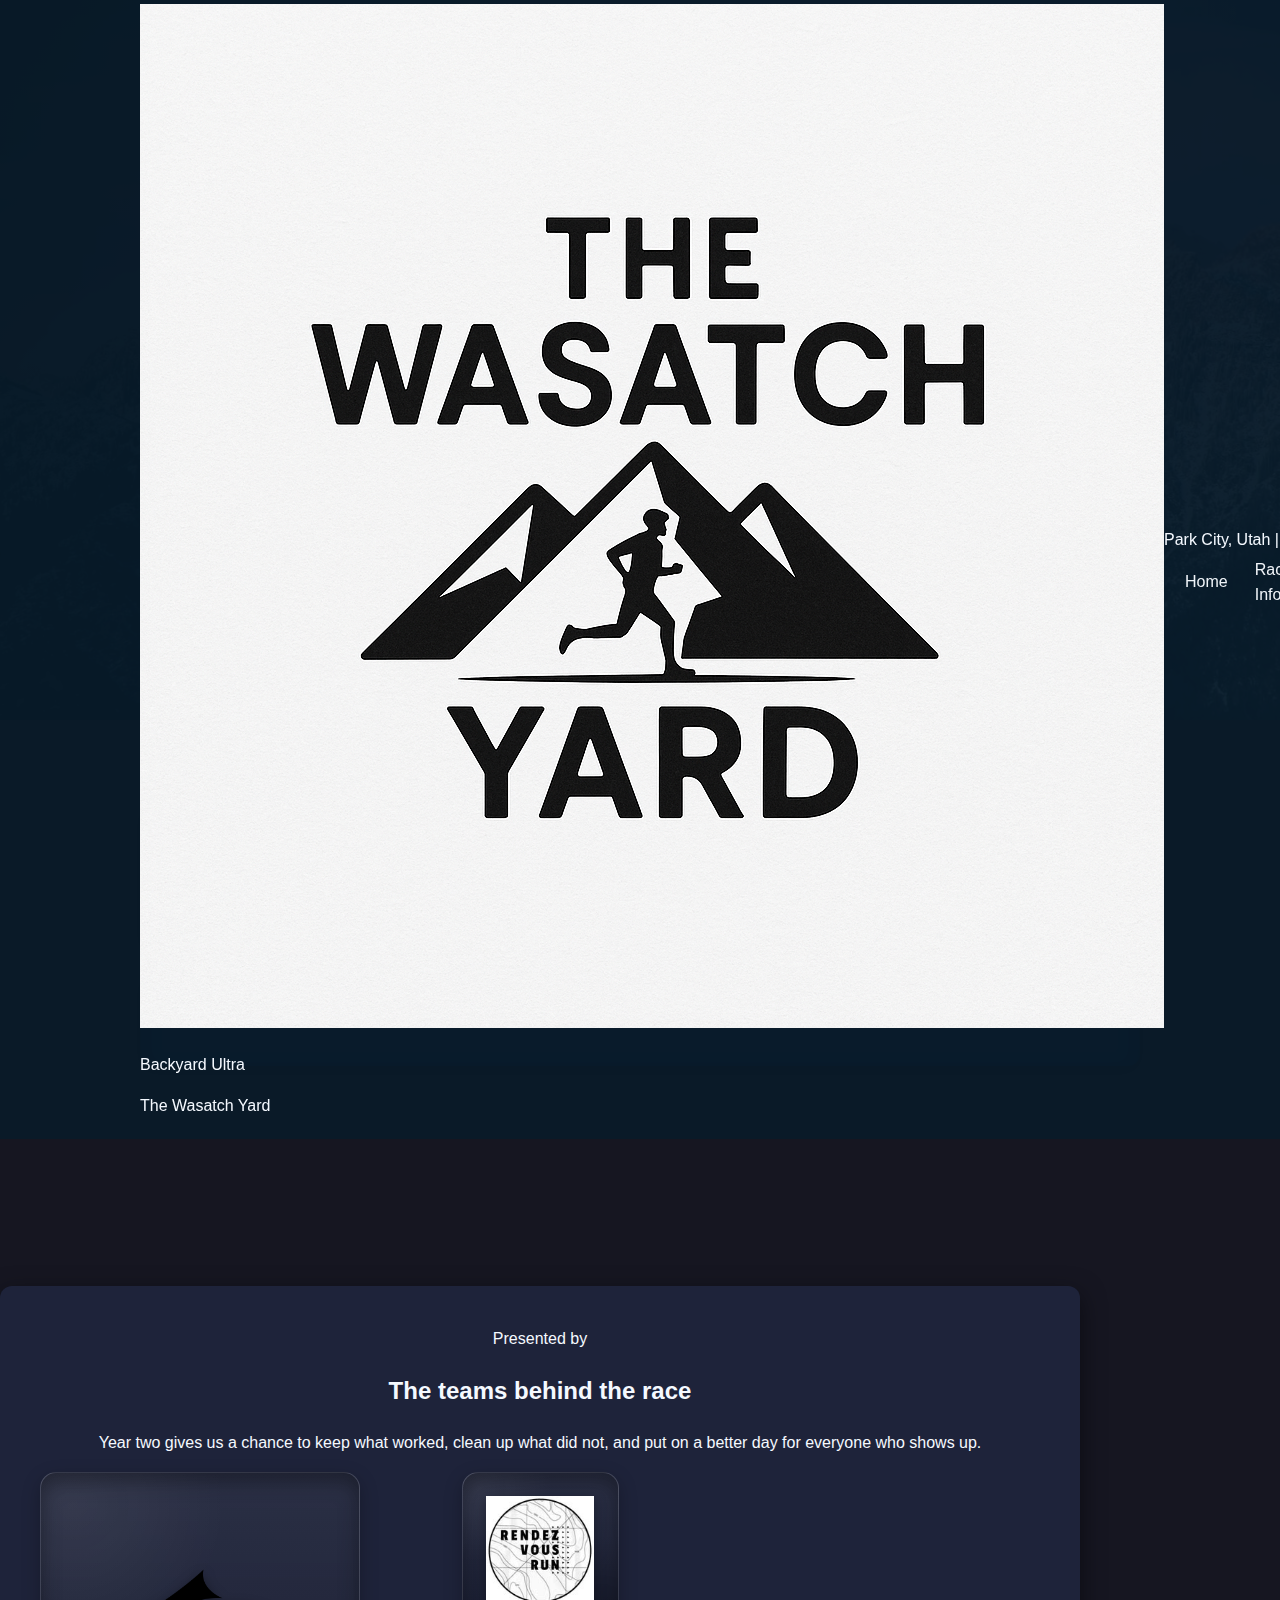
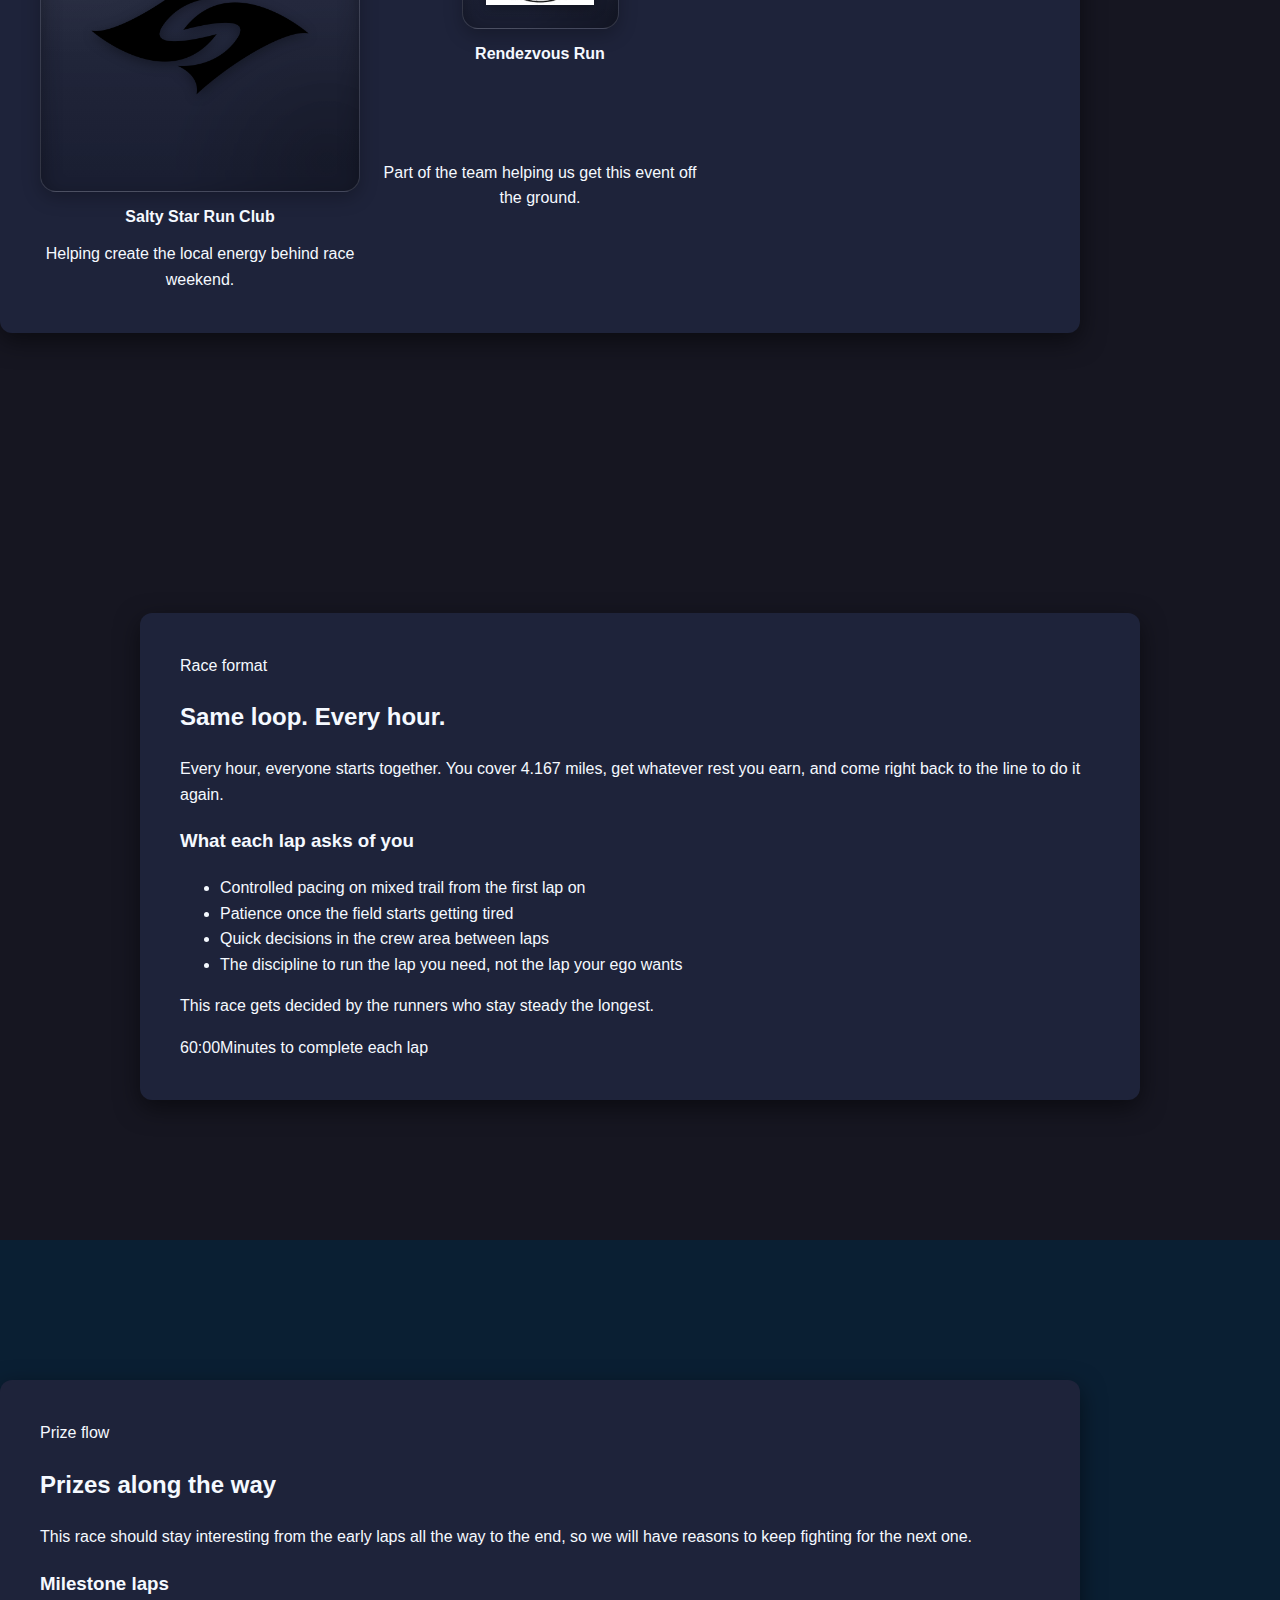
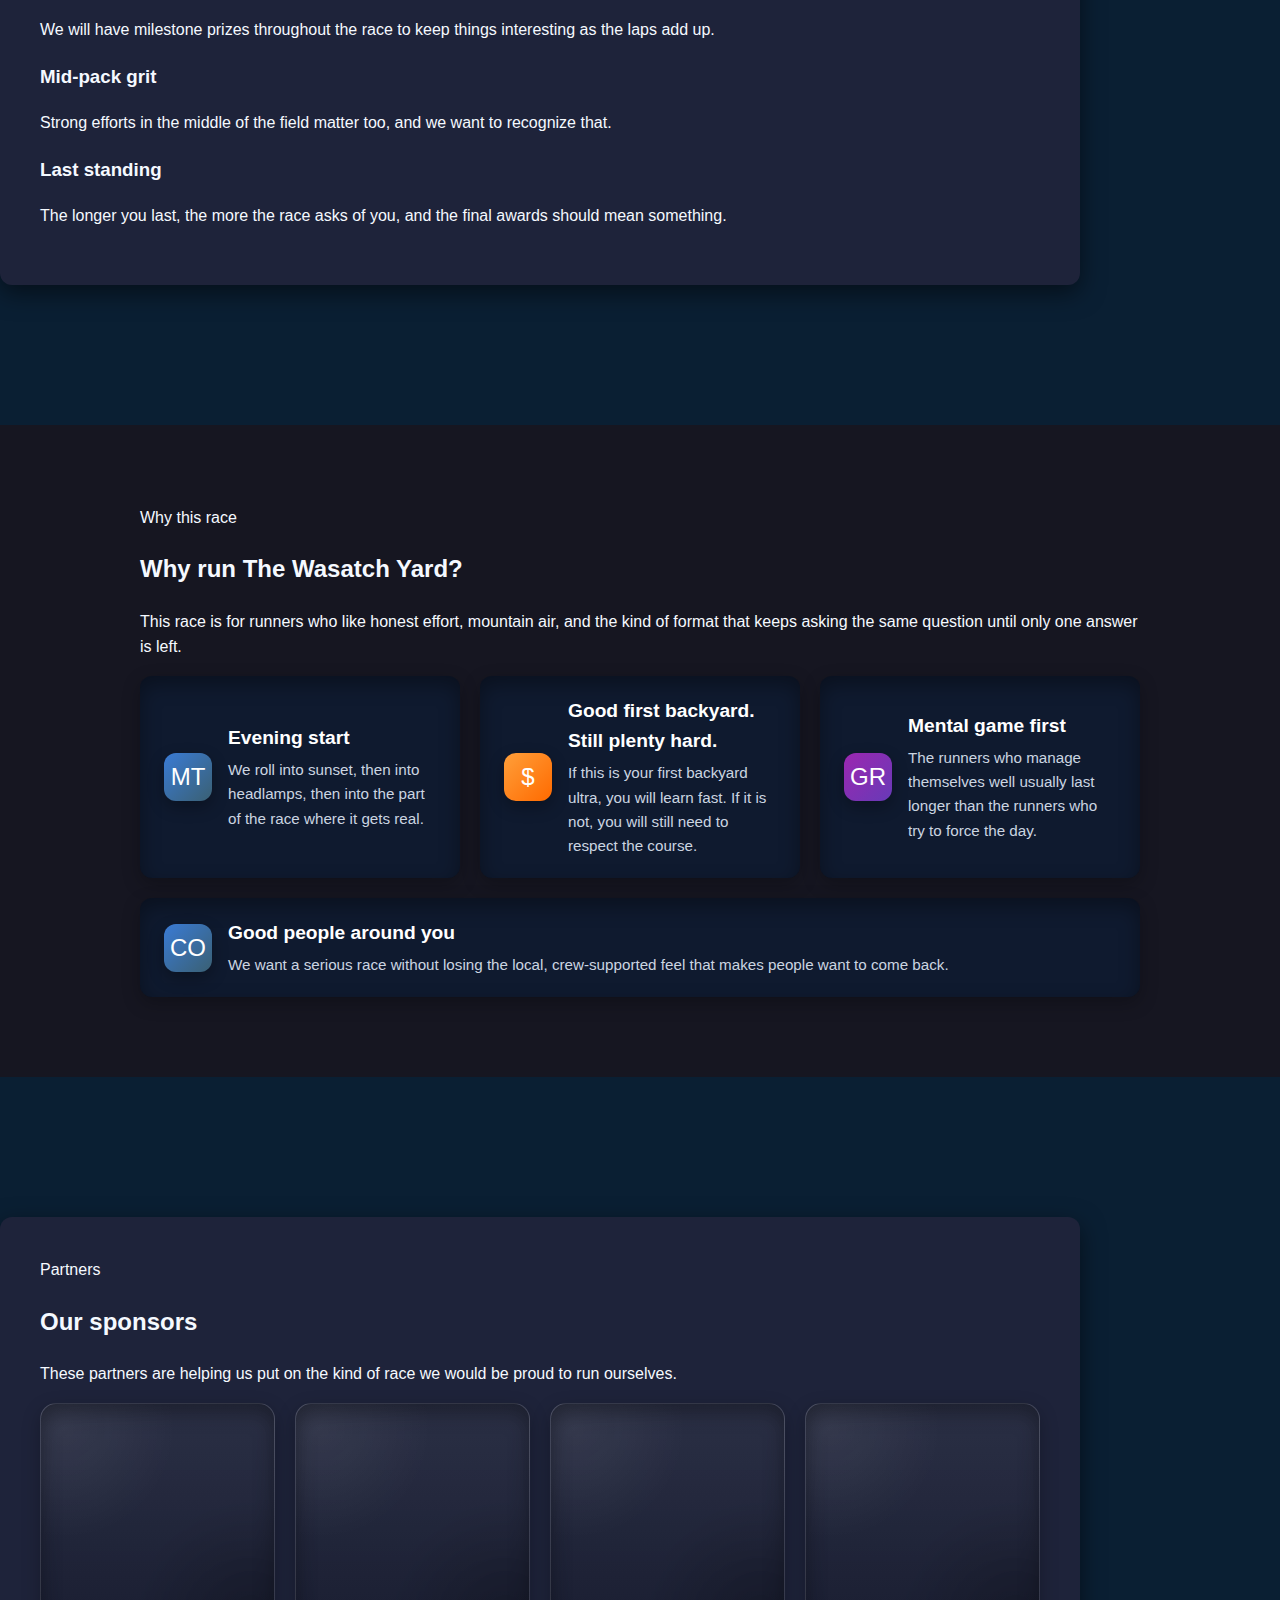
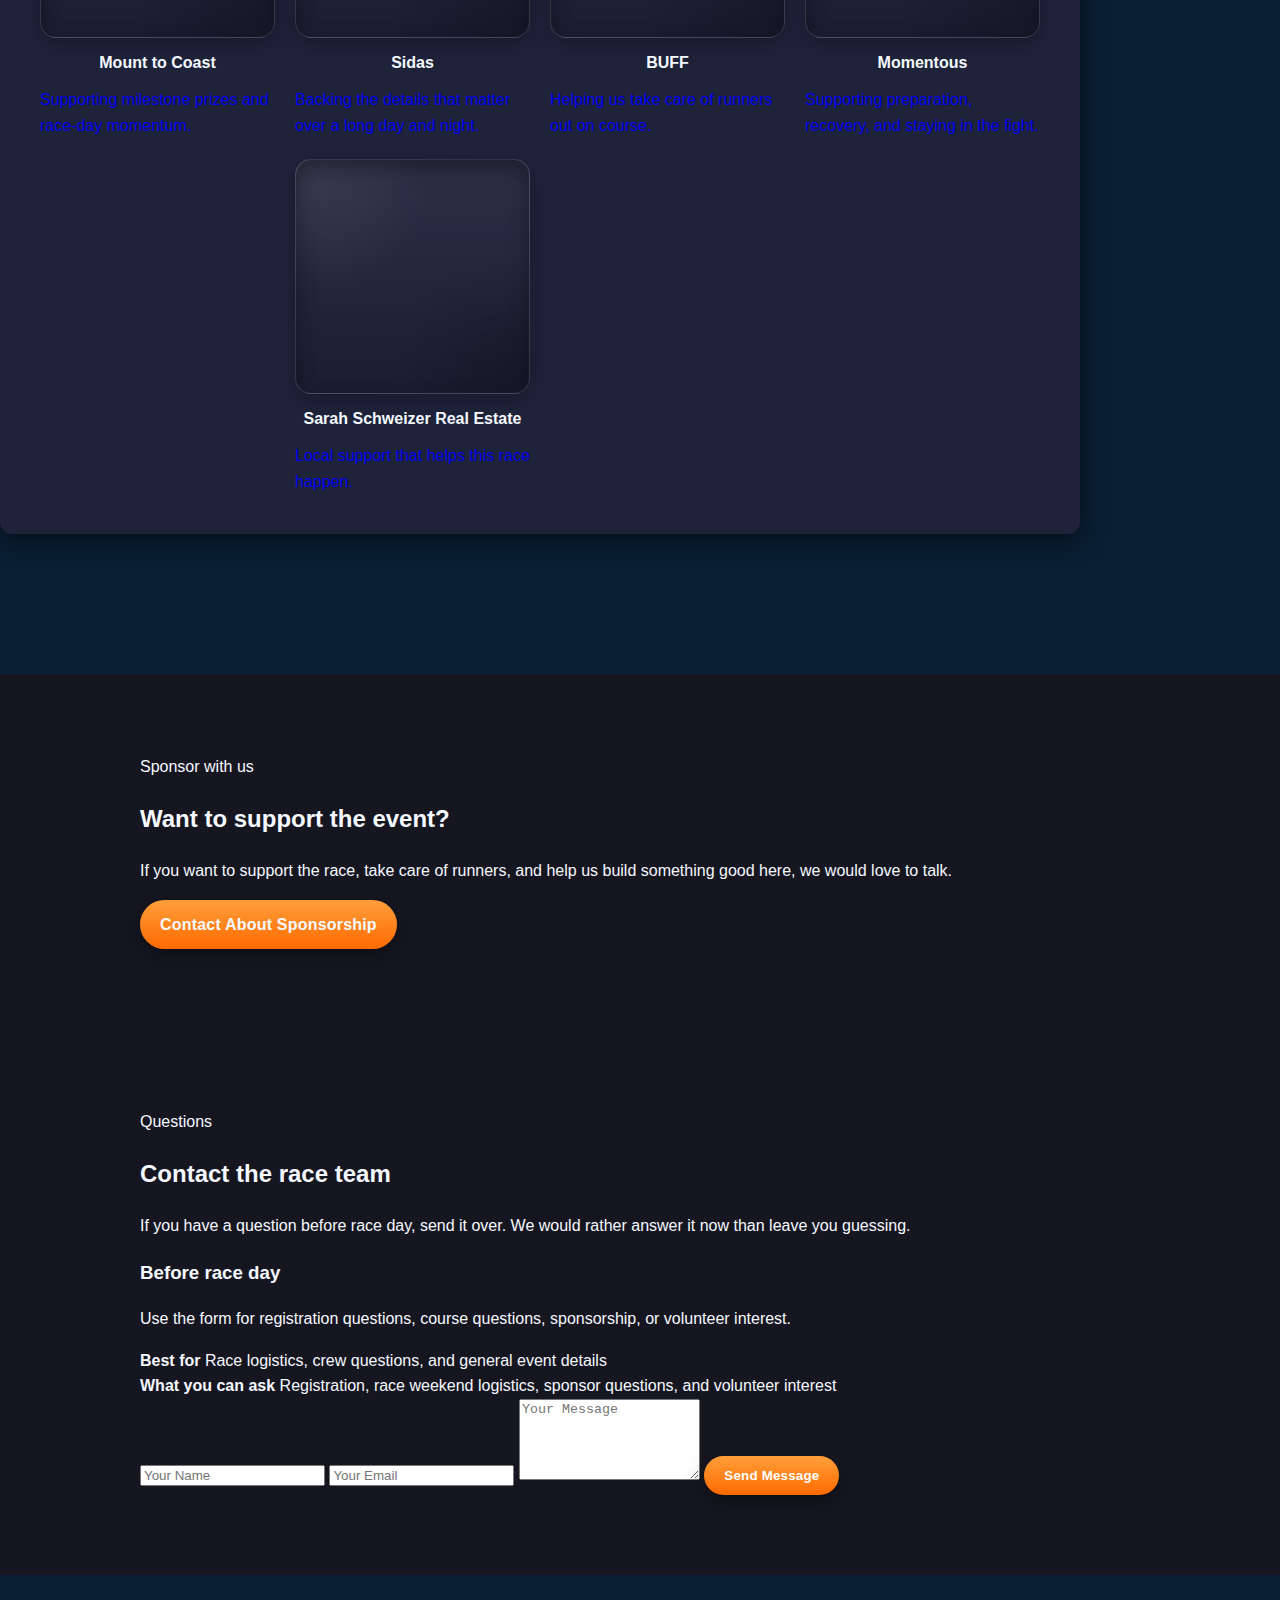
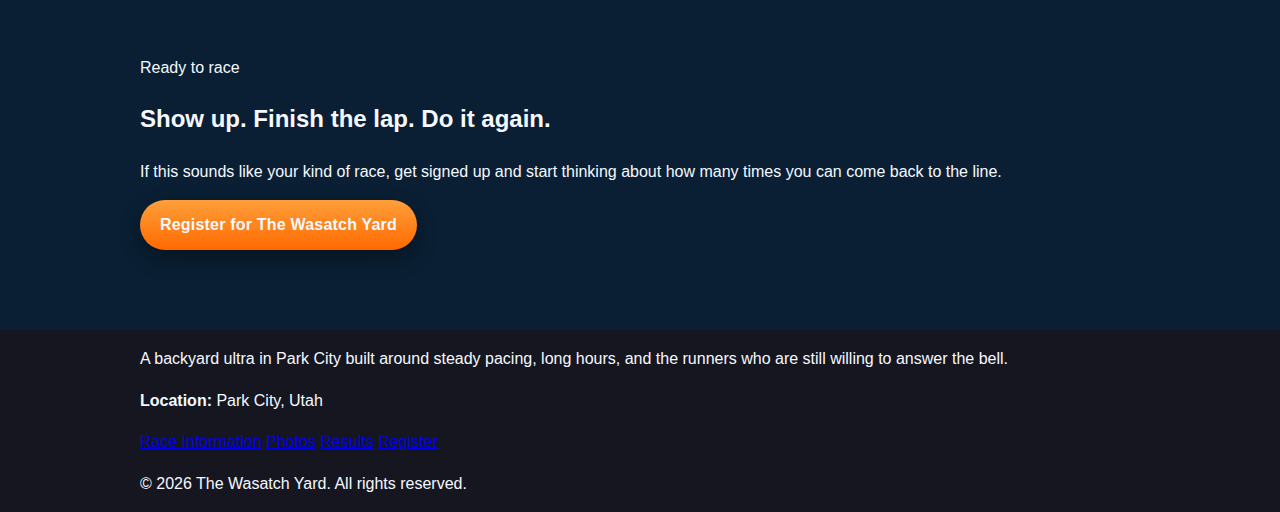
<file: index.html>
<!DOCTYPE html>
<html lang="en">
<head>
  <meta charset="UTF-8">
  <meta name="viewport" content="width=device-width, initial-scale=1.0">
  <title>The Wasatch Yard - Home</title>
  <link rel="icon" href="assets/favicon.png">
  <link rel="stylesheet" href="style.css">
</head>
<body class="home-page">

<header class="navbar">
  <div class="container nav-inner">
    <div class="brand">
      <div class="brand-mark" aria-label="The Wasatch Yard logo">
        <img src="assets/favicon.png" alt="The Wasatch Yard logo">
      </div>
      <div class="brand-copy">
        <p class="eyebrow">Backyard Ultra</p>
        <p class="title">The Wasatch Yard</p>
      </div>
    </div>

    <div class="nav-shell">
      <div class="nav-badge">Park City, Utah | October 23, 2026</div>
      <div class="hamburger" id="hamburger" aria-label="Toggle navigation" aria-expanded="false" role="button" tabindex="0">
        <div class="hamburger-inner">
          <span></span>
          <span></span>
          <span></span>
        </div>
      </div>
      <nav>
        <ul>
          <li><a href="index.html" class="active">Home</a></li>
          <li><a href="race-info.html">Race Info</a></li>
          <li><a href="photos.html">Photos</a></li>
          <li><a href="results.html">Results</a></li>
          <li><a class="btn-nav" href="https://ultrasignup.com/register.aspx?did=131654" target="_blank" rel="noopener">Register</a></li>
        </ul>
      </nav>
    </div>
  </div>
</header>

<section class="hero" id="home">
  <div class="overlay"></div>
  <div class="container hero-grid">
    <div class="hero-card content">
      <div class="hero-kicker">One more lap. Then another.</div>
      <p class="location">Park City, Utah</p>
      <h1>The Wasatch Yard</h1>
      <div class="hero-copy">
        <p class="tagline">The Wasatch Yard is a backyard ultra built for runners who want a fair course, a strong crew area, and a long night of seeing what they still have left when the clock turns over again.</p>
        <p class="event-date">Friday, October 23, 2026 at 6:00 PM Mountain Time</p>
      </div>
      <div class="hero-meta">
        <div class="hero-pill"><strong>Format:</strong> 4.167 miles every hour</div>
        <div class="hero-pill"><strong>Terrain:</strong> Round Valley mixed trail</div>
        <div class="hero-pill"><strong>Finish:</strong> Until one runner remains</div>
      </div>
      <div class="buttons">
        <a class="btn-primary" href="https://ultrasignup.com/register.aspx?did=131654" target="_blank" rel="noopener">Register Now</a>
        <a class="btn-secondary" href="race-info.html">See Race Details</a>
      </div>
    </div>

    <aside class="hero-aside">
      <p class="hero-aside-title">Countdown to the start</p>
      <div class="countdown" id="countdown">
        <div class="count-item"><span id="days">00</span><span class="label">Days</span></div>
        <div class="count-item"><span id="hours">00</span><span class="label">Hours</span></div>
        <div class="count-item"><span id="minutes">00</span><span class="label">Minutes</span></div>
        <div class="count-item"><span id="seconds">00</span><span class="label">Seconds</span></div>
      </div>
      <div class="panel">
        <p class="section-label">At a glance</p>
        <p>Same start line every hour. Same job every lap. Be back on time and keep moving.</p>
      </div>
    </aside>
  </div>
</section>

<section class="section section-compact fade-section">
  <div class="container">
    <div class="stats-grid">
      <div class="stat-card">
        <span class="stat-kicker">Loop length</span>
        <div class="stat-value">4.167</div>
        <p>Miles per lap, starting every hour on the hour.</p>
      </div>
      <div class="stat-card">
        <span class="stat-kicker">Start time</span>
        <div class="stat-value">6 PM</div>
        <p>We start in the evening and race straight into the night.</p>
      </div>
      <div class="stat-card">
        <span class="stat-kicker">Location</span>
        <div class="stat-value">Round Valley</div>
        <p>Park City access with crew support and scenic terrain.</p>
      </div>
      <div class="stat-card">
        <span class="stat-kicker">Goal</span>
        <div class="stat-value">1 Left</div>
        <p>No fixed finish line. The race ends when one runner remains.</p>
      </div>
    </div>
  </div>
</section>

<section id="presented-by" class="section section-tight-top fade-section">
  <div class="container card-section">
    <div class="section-intro">
      <span class="section-label">Presented by</span>
      <h2>The teams behind the race</h2>
      <p>Year two gives us a chance to keep what worked, clean up what did not, and put on a better day for everyone who shows up.</p>
    </div>

    <div class="sponsor-grid">
      <div class="sponsor-card">
        <div class="logo-box">
          <img loading="lazy" src="assets/saltystarlogo.png" alt="Salty Star Run Club logo">
        </div>
        <span class="sponsor-name">Salty Star Run Club</span>
        <span class="sponsor-note">Helping create the local energy behind race weekend.</span>
      </div>
      <div class="sponsor-card">
        <div class="logo-box">
          <img loading="lazy" src="assets/rendezvousrun.png" alt="Rendezvous Run logo">
        </div>
        <span class="sponsor-name">Rendezvous Run</span>
        <span class="sponsor-note">Part of the team helping us get this event off the ground.</span>
      </div>
    </div>
  </div>
</section>

<section id="format" class="section section-tight-top fade-section">
  <div class="container">
    <div class="format card-section">
      <div class="format-text">
        <span class="section-label">Race format</span>
        <h2>Same loop. Every hour.</h2>
        <p>Every hour, everyone starts together. You cover 4.167 miles, get whatever rest you earn, and come right back to the line to do it again.</p>
        <h3>What each lap asks of you</h3>
        <ul class="bullet-list">
          <li>Controlled pacing on mixed trail from the first lap on</li>
          <li>Patience once the field starts getting tired</li>
          <li>Quick decisions in the crew area between laps</li>
          <li>The discipline to run the lap you need, not the lap your ego wants</li>
        </ul>
        <p class="italic">This race gets decided by the runners who stay steady the longest.</p>
      </div>
      <div class="format-image">
        <div class="lap-time">60:00<span class="label">Minutes to complete each lap</span></div>
      </div>
    </div>
  </div>
</section>

<section id="prizes" class="section dark section-band fade-section">
  <div class="container card-section">
    <div class="section-intro">
      <span class="section-label">Prize flow</span>
      <h2>Prizes along the way</h2>
      <p>This race should stay interesting from the early laps all the way to the end, so we will have reasons to keep fighting for the next one.</p>
    </div>

    <div class="cards">
      <div class="card">
        <h3>Milestone laps</h3>
        <p>We will have milestone prizes throughout the race to keep things interesting as the laps add up.</p>
      </div>
      <div class="card">
        <h3>Mid-pack grit</h3>
        <p>Strong efforts in the middle of the field matter too, and we want to recognize that.</p>
      </div>
      <div class="card">
        <h3>Last standing</h3>
        <p>The longer you last, the more the race asks of you, and the final awards should mean something.</p>
      </div>
    </div>
  </div>
</section>

<section id="why" class="section section-tight-bottom fade-section">
  <div class="container">
    <div class="section-intro">
      <span class="section-label">Why this race</span>
      <h2>Why run The Wasatch Yard?</h2>
      <p>This race is for runners who like honest effort, mountain air, and the kind of format that keeps asking the same question until only one answer is left.</p>
    </div>

    <div class="why-grid">
      <div class="why-card">
        <div class="icon-bubble blue"><span>MT</span></div>
        <div class="why-text">
          <h3>Evening start</h3>
          <p>We roll into sunset, then into headlamps, then into the part of the race where it gets real.</p>
        </div>
      </div>
      <div class="why-card">
        <div class="icon-bubble orange"><span>$</span></div>
        <div class="why-text">
          <h3>Good first backyard. Still plenty hard.</h3>
          <p>If this is your first backyard ultra, you will learn fast. If it is not, you will still need to respect the course.</p>
        </div>
      </div>
      <div class="why-card">
        <div class="icon-bubble purple"><span>GR</span></div>
        <div class="why-text">
          <h3>Mental game first</h3>
          <p>The runners who manage themselves well usually last longer than the runners who try to force the day.</p>
        </div>
      </div>
      <div class="why-card">
        <div class="icon-bubble blue"><span>CO</span></div>
        <div class="why-text">
          <h3>Good people around you</h3>
          <p>We want a serious race without losing the local, crew-supported feel that makes people want to come back.</p>
        </div>
      </div>
    </div>
  </div>
</section>

<section id="sponsors" class="section dark section-band fade-section">
  <div class="container card-section">
    <div class="section-intro">
      <span class="section-label">Partners</span>
      <h2>Our sponsors</h2>
      <p>These partners are helping us put on the kind of race we would be proud to run ourselves.</p>
    </div>

    <div class="sponsor-grid">
      <div class="sponsor-card">
        <a href="https://mounttocoast.com/" target="_blank" rel="noopener" aria-label="Mount to Coast website">
          <div class="logo-box">
            <img loading="lazy" src="assets/mounttocoast.png" alt="Mount to Coast logo">
          </div>
          <span class="sponsor-name">Mount to Coast</span>
          <span class="sponsor-note">Supporting milestone prizes and race-day momentum.</span>
        </a>
      </div>
      <div class="sponsor-card">
        <a href="https://www.sidas.com/" target="_blank" rel="noopener" aria-label="Sidas website">
          <div class="logo-box">
            <img loading="lazy" src="assets/sidas.png" alt="Sidas logo">
          </div>
          <span class="sponsor-name">Sidas</span>
          <span class="sponsor-note">Backing the details that matter over a long day and night.</span>
        </a>
      </div>
      <div class="sponsor-card">
        <a href="https://www.buff.com/" target="_blank" rel="noopener" aria-label="BUFF website">
          <div class="logo-box">
            <img loading="lazy" src="assets/buff.png" alt="BUFF logo">
          </div>
          <span class="sponsor-name">BUFF</span>
          <span class="sponsor-note">Helping us take care of runners out on course.</span>
        </a>
      </div>
      <div class="sponsor-card">
        <a href="https://www.livemomentous.com/" target="_blank" rel="noopener" aria-label="Momentous website">
          <div class="logo-box">
            <img loading="lazy" src="assets/momentous.png" alt="Momentous logo">
          </div>
          <span class="sponsor-name">Momentous</span>
          <span class="sponsor-note">Supporting preparation, recovery, and staying in the fight.</span>
        </a>
      </div>
      <div class="sponsor-card">
        <a href="https://sarahschweizer.evrealestate.com/" target="_blank" rel="noopener" aria-label="Sarah Schweizer Real Estate website">
          <div class="logo-box">
            <img loading="lazy" src="assets/sarahschweizer.png" alt="Sarah Schweizer Real Estate logo">
          </div>
          <span class="sponsor-name">Sarah Schweizer Real Estate</span>
          <span class="sponsor-note">Local support that helps this race happen.</span>
        </a>
      </div>
    </div>
  </div>
</section>

<section class="section section-compact fade-section">
  <div class="container sponsor-cta">
    <span class="section-label">Sponsor with us</span>
    <h2>Want to support the event?</h2>
    <p>If you want to support the race, take care of runners, and help us build something good here, we would love to talk.</p>
    <a class="btn-primary" href="mailto:info@thewasatchyard.com">Contact About Sponsorship</a>
  </div>
</section>

<section class="section section-tight-top contact-section fade-section">
  <div class="container">
    <div class="section-intro">
      <span class="section-label">Questions</span>
      <h2>Contact the race team</h2>
      <p>If you have a question before race day, send it over. We would rather answer it now than leave you guessing.</p>
    </div>

    <div class="contact-grid">
      <div class="contact-panel panel">
        <h3>Before race day</h3>
        <p>Use the form for registration questions, course questions, sponsorship, or volunteer interest.</p>
        <div class="contact-list">
          <div>
            <strong>Best for</strong>
            <span>Race logistics, crew questions, and general event details</span>
          </div>
          <div>
            <strong>What you can ask</strong>
            <span>Registration, race weekend logistics, sponsor questions, and volunteer interest</span>
          </div>
        </div>
      </div>

      <form class="contact-form" action="https://formspree.io/f/xldobnzq" method="POST">
        <input type="text" name="Name" placeholder="Your Name" required>
        <input type="email" name="Email" placeholder="Your Email" required>
        <textarea name="Message" rows="5" placeholder="Your Message" required></textarea>
        <button type="submit">Send Message</button>
      </form>
    </div>
  </div>
</section>

<section class="section dark challenge section-band fade-section">
  <div class="container sponsor-cta">
    <span class="section-label">Ready to race</span>
    <h2>Show up. Finish the lap. Do it again.</h2>
    <p>If this sounds like your kind of race, get signed up and start thinking about how many times you can come back to the line.</p>
    <a class="btn-primary" href="https://ultrasignup.com/register.aspx?did=131654" target="_blank" rel="noopener">Register for The Wasatch Yard</a>
  </div>
</section>

<footer class="footer">
  <div class="container">
    <div class="footer-info">
      <p>A backyard ultra in Park City built around steady pacing, long hours, and the runners who are still willing to answer the bell.</p>
      <p><strong>Location:</strong> Park City, Utah</p>
    </div>
    <div class="footer-links">
      <a href="race-info.html">Race Information</a>
      <a href="photos.html">Photos</a>
      <a href="results.html">Results</a>
      <a href="https://ultrasignup.com/register.aspx?did=131654" target="_blank" rel="noopener">Register</a>
    </div>
  </div>
  <div class="container footer-bottom">
    <p>&copy; 2026 The Wasatch Yard. All rights reserved.</p>
  </div>
</footer>

<script>
  (function() {
    const eventUtcMs = Date.parse('2026-10-24T00:00:00Z');
    const ids = ['days', 'hours', 'minutes', 'seconds'];
    const els = ids.map(function(id) { return document.getElementById(id); });
    if (els.some(function(el) { return !el; })) return;

    function pad(value) {
      return String(value).padStart(2, '0');
    }

    function updateCountdown() {
      const now = Date.now();
      let diff = Math.max(0, eventUtcMs - now);
      const days = Math.floor(diff / 86400000);
      diff -= days * 86400000;
      const hours = Math.floor(diff / 3600000);
      diff -= hours * 3600000;
      const minutes = Math.floor(diff / 60000);
      diff -= minutes * 60000;
      const seconds = Math.floor(diff / 1000);

      document.getElementById('days').textContent = pad(days);
      document.getElementById('hours').textContent = pad(hours);
      document.getElementById('minutes').textContent = pad(minutes);
      document.getElementById('seconds').textContent = pad(seconds);
    }

    updateCountdown();
    setInterval(updateCountdown, 1000);
  })();

  document.addEventListener('DOMContentLoaded', function() {
    const fadeEls = document.querySelectorAll('.fade-section');
    const observer = new IntersectionObserver(function(entries, obs) {
      entries.forEach(function(entry) {
        if (entry.isIntersecting) {
          entry.target.classList.add('show');
          obs.unobserve(entry.target);
        }
      });
    }, { threshold: 0.12 });

    fadeEls.forEach(function(el) {
      observer.observe(el);
    });

    const hamburger = document.getElementById('hamburger');
    const nav = document.querySelector('.navbar nav');

    function toggleMenu() {
      const expanded = hamburger.getAttribute('aria-expanded') === 'true';
      hamburger.setAttribute('aria-expanded', String(!expanded));
      nav.classList.toggle('open');
    }

    hamburger.addEventListener('click', toggleMenu);
    hamburger.addEventListener('keydown', function(event) {
      if (event.key === 'Enter' || event.key === ' ') {
        event.preventDefault();
        toggleMenu();
      }
    });
  });
</script>

</body>
</html>
</file>
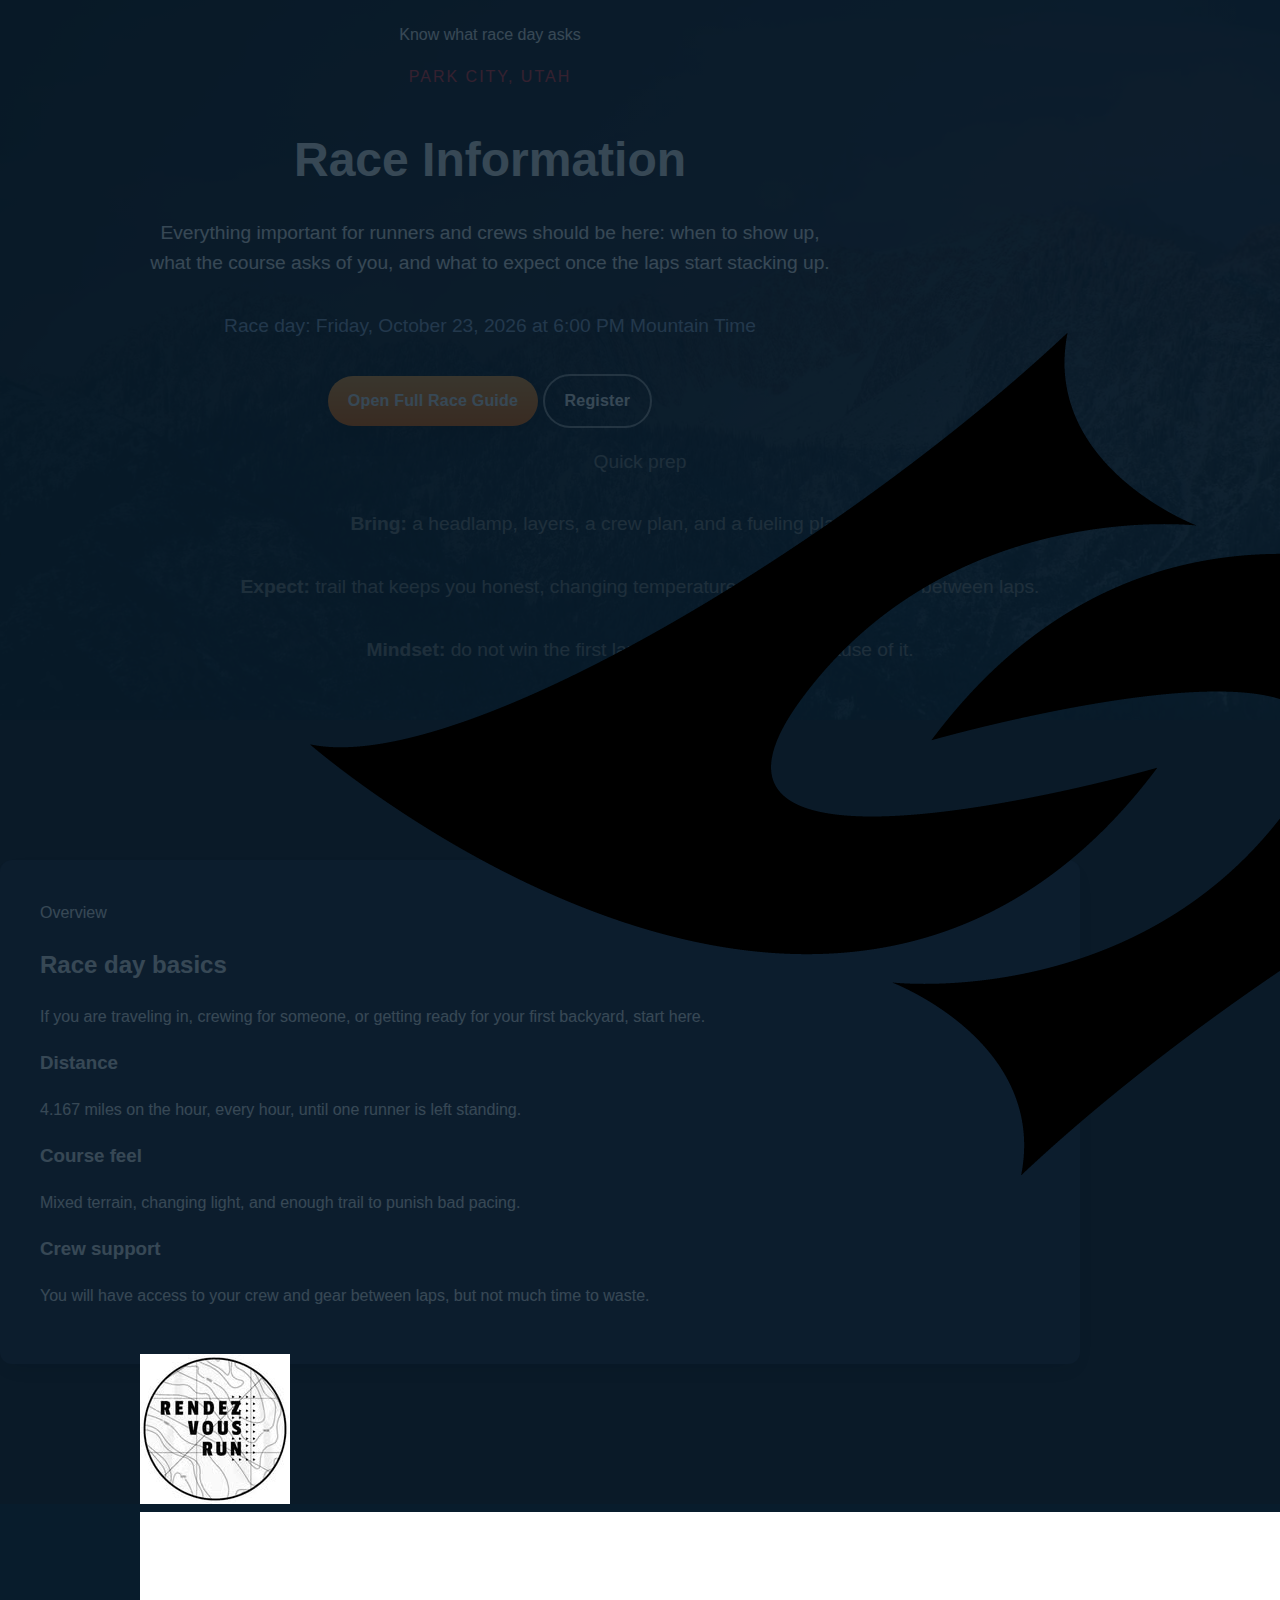
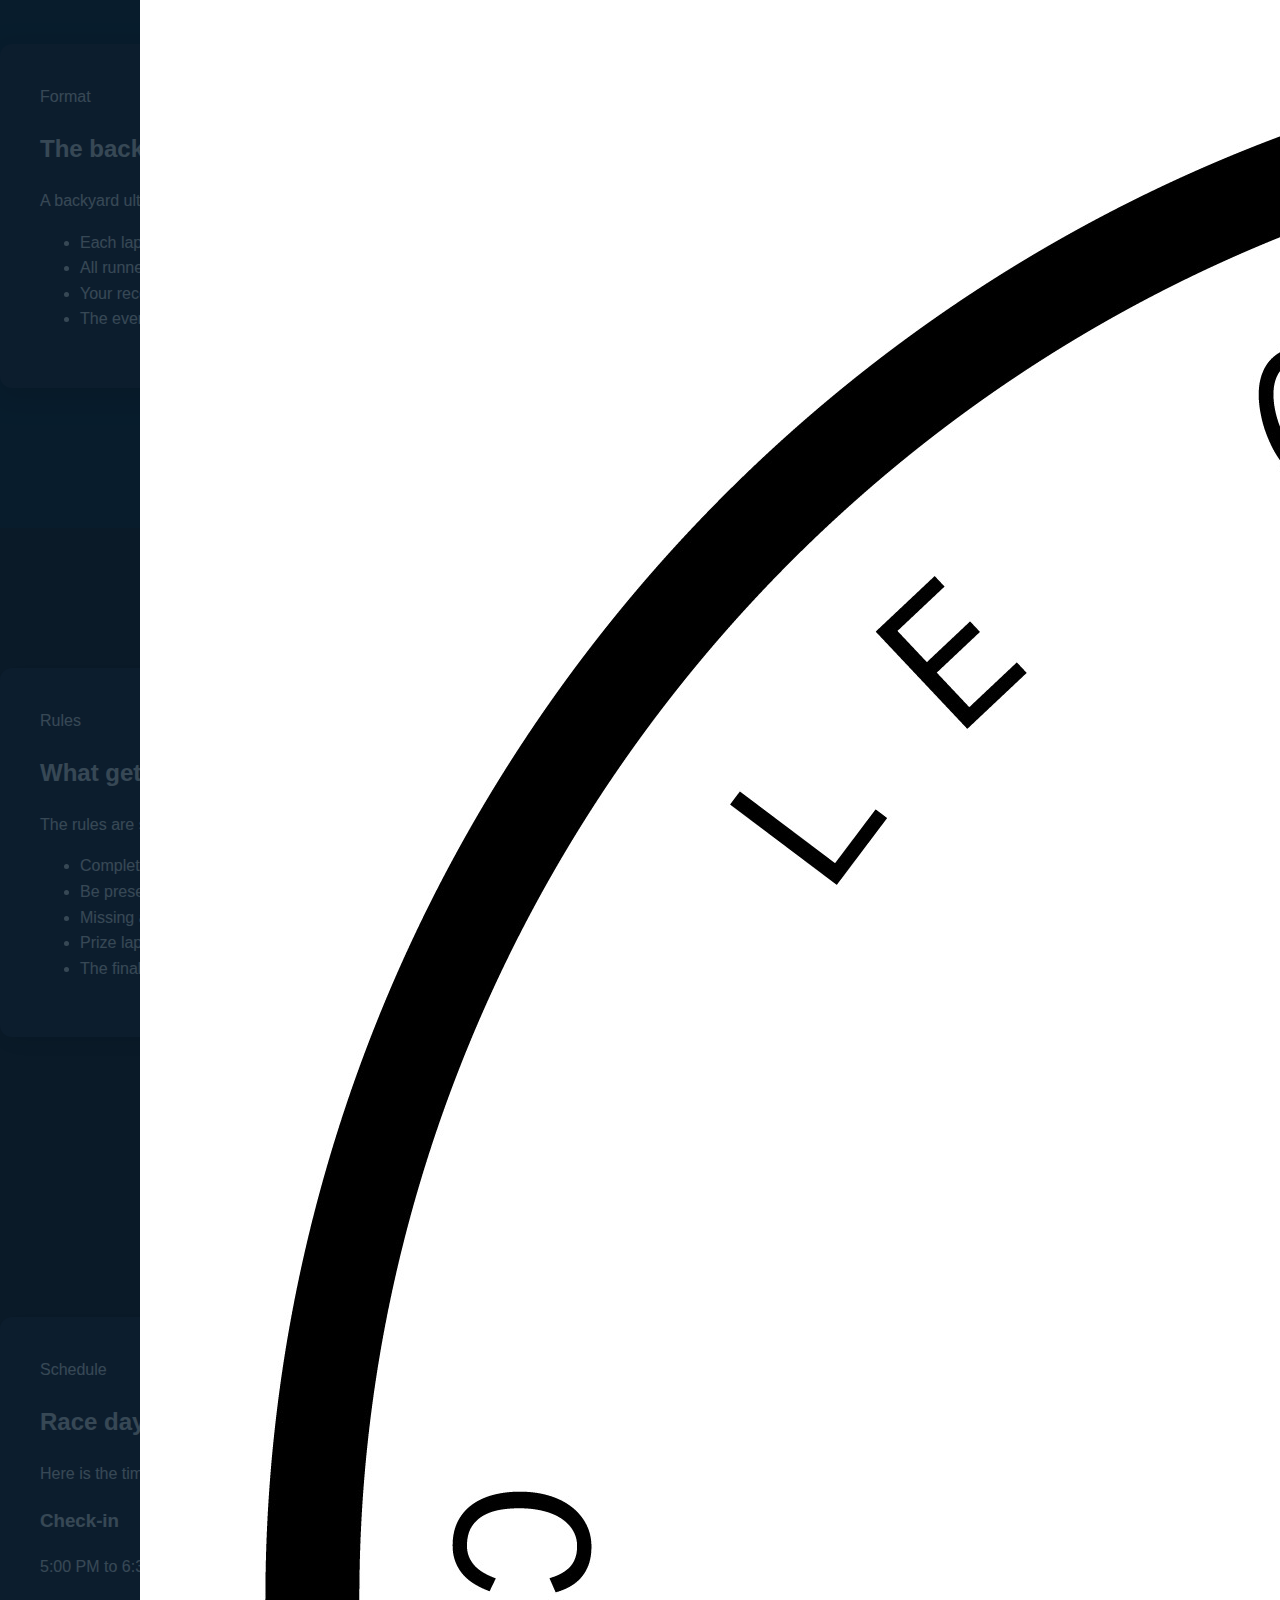
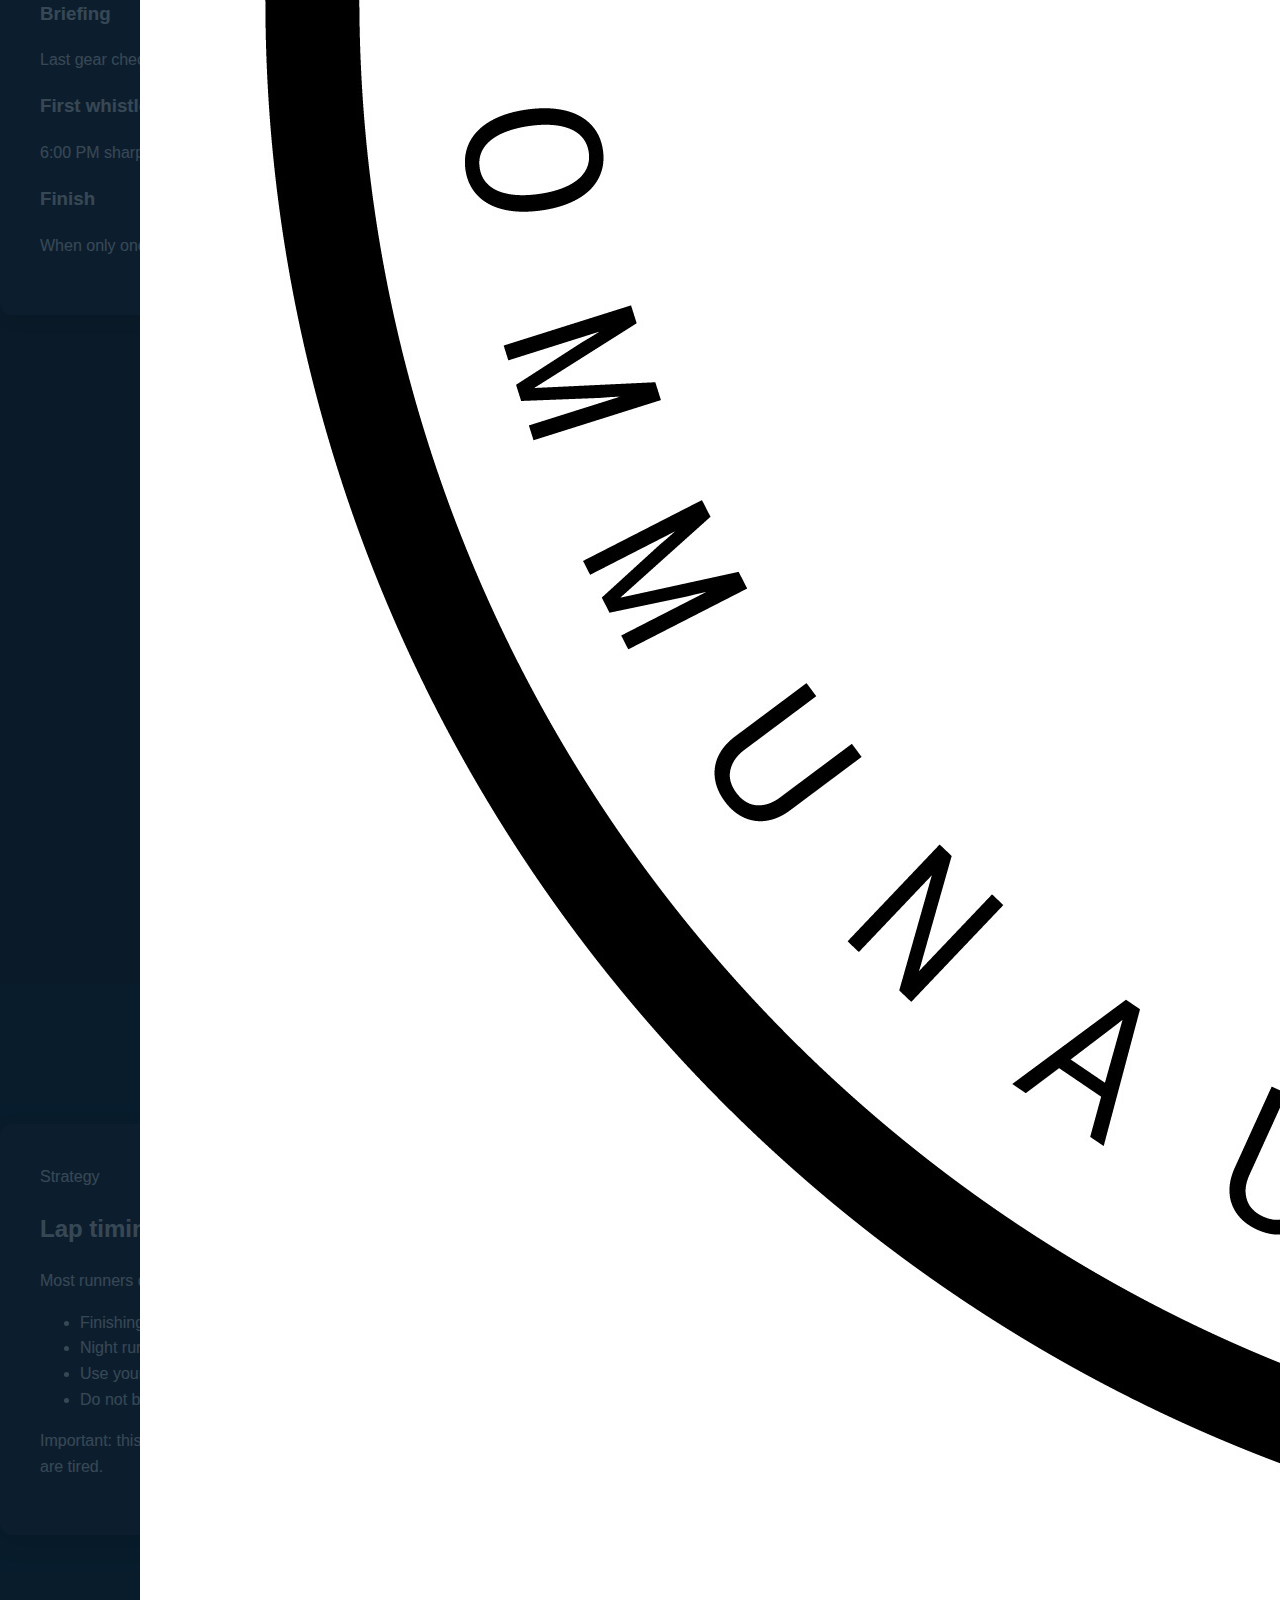
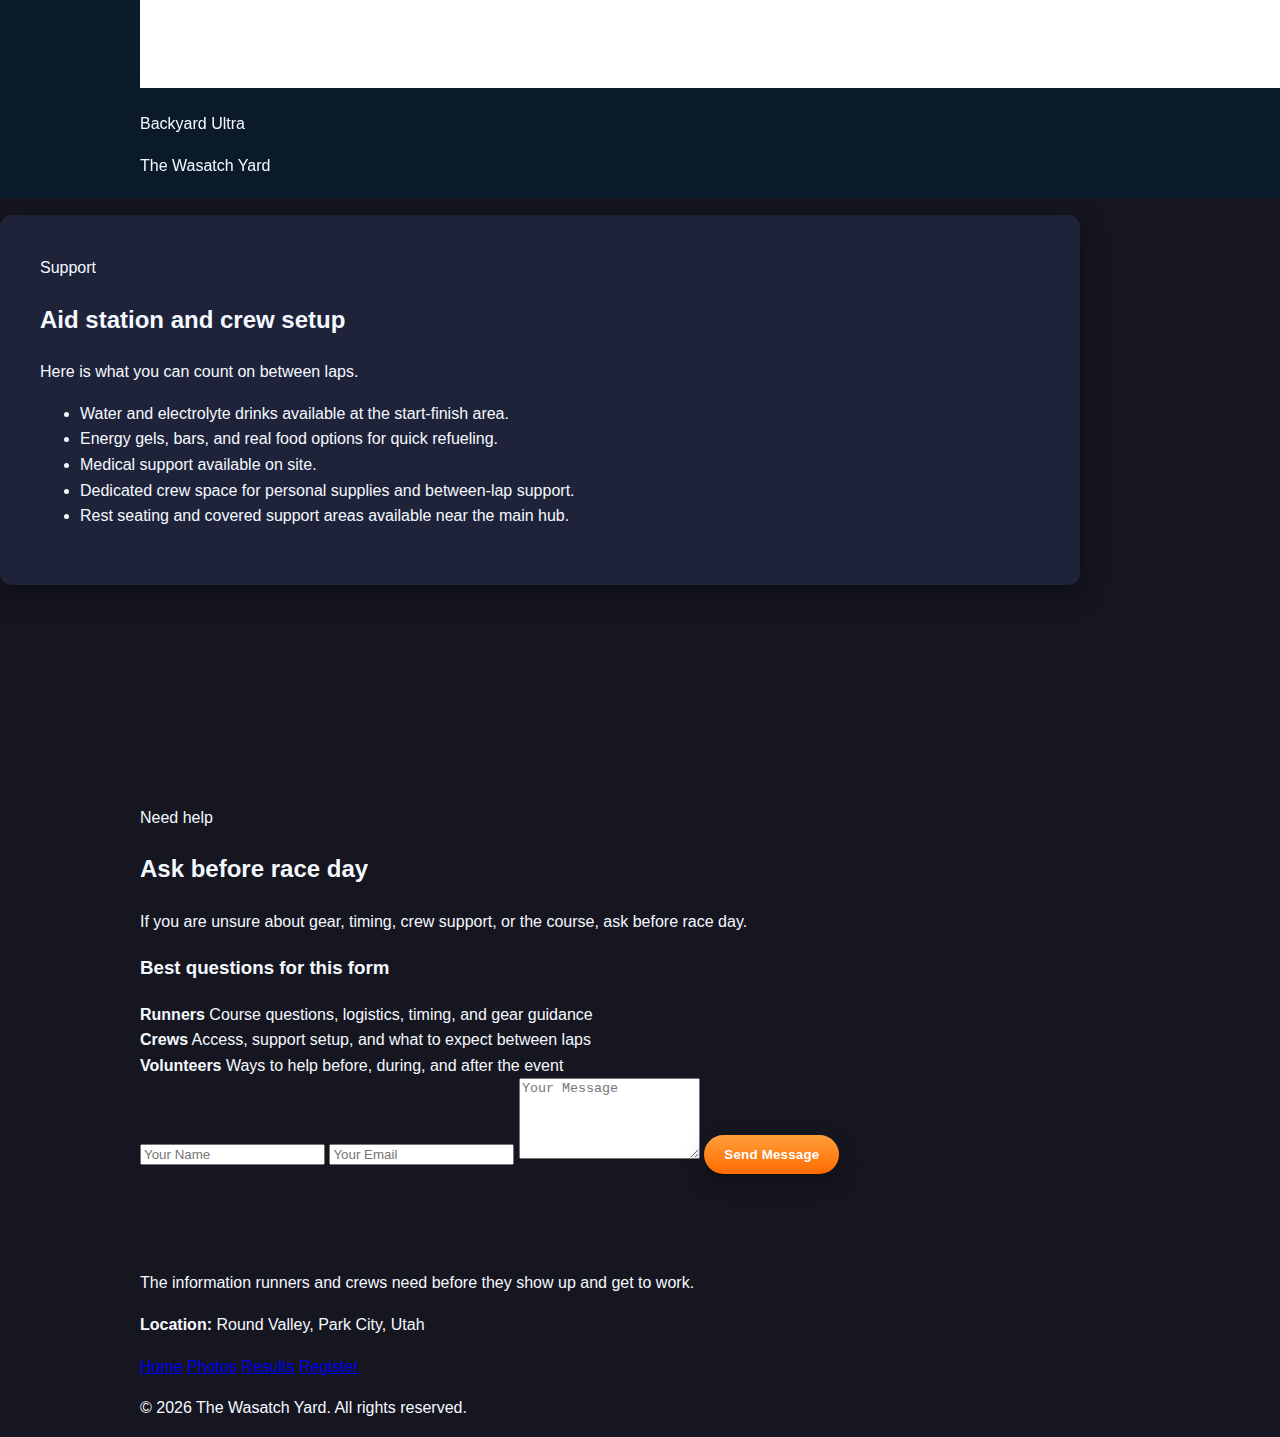
<file: race-info.html>
<!DOCTYPE html>
<html lang="en">
<head>
  <meta charset="UTF-8">
  <meta name="viewport" content="width=device-width, initial-scale=1.0">
  <title>The Wasatch Yard - Race Info</title>
  <link rel="icon" href="assets/favicon.png">
  <link rel="stylesheet" href="style.css">
</head>
<body>

<header class="navbar">
  <div class="container nav-inner">
    <div class="brand">
      <div class="brand-mark" aria-label="Presented by partner logos">
        <img src="assets/rendezvousrun.png" alt="Rendezvous Run logo">
        <img src="assets/saltystarlogo.png" alt="Salty Star logo">
        <img src="assets/le6amclub.png" alt="Le 6 AM Club logo">
      </div>
      <div class="brand-copy">
        <p class="eyebrow">Backyard Ultra</p>
        <p class="title">The Wasatch Yard</p>
      </div>
    </div>

    <div class="nav-shell">
      <div class="nav-badge">Know the course before you arrive</div>
      <div class="hamburger" id="hamburger" aria-label="Toggle navigation" aria-expanded="false" role="button" tabindex="0">
        <div class="hamburger-inner">
          <span></span>
          <span></span>
          <span></span>
        </div>
      </div>
      <nav>
        <ul>
          <li><a href="index.html">Home</a></li>
          <li><a href="race-info.html" class="active">Race Info</a></li>
          <li><a href="photos.html">Photos</a></li>
          <li><a href="results.html">Results</a></li>
          <li><a class="btn-nav" href="https://ultrasignup.com/register.aspx?did=131654" target="_blank" rel="noopener">Register</a></li>
        </ul>
      </nav>
    </div>
  </div>
</header>

<section class="hero small-hero">
  <div class="overlay"></div>
  <div class="container hero-grid">
    <div class="hero-card content">
      <div class="hero-kicker">Know what race day asks</div>
      <p class="location">Park City, Utah</p>
      <h1>Race Information</h1>
      <div class="hero-copy">
        <p>Everything important for runners and crews should be here: when to show up, what the course asks of you, and what to expect once the laps start stacking up.</p>
        <p class="event-date">Race day: Friday, October 23, 2026 at 6:00 PM Mountain Time</p>
      </div>
      <div class="buttons">
        <a class="btn-primary" href="https://docs.google.com/document/d/1tcyaa-qYs0_wZOSY09BtnZJSuZXXOMXLKfplL7MV-JA/edit?usp=sharing" target="_blank" rel="noopener">Open Full Race Guide</a>
        <a class="btn-secondary" href="https://ultrasignup.com/register.aspx?did=131654" target="_blank" rel="noopener">Register</a>
      </div>
    </div>

    <aside class="hero-aside">
      <p class="hero-aside-title">Quick prep</p>
      <div class="panel">
        <p><strong>Bring:</strong> a headlamp, layers, a crew plan, and a fueling plan you trust.</p>
      </div>
      <div class="panel">
        <p><strong>Expect:</strong> trail that keeps you honest, changing temperatures, and short windows between laps.</p>
      </div>
      <div class="panel">
        <p><strong>Mindset:</strong> do not win the first lap and lose the night because of it.</p>
      </div>
    </aside>
  </div>
</section>

<section class="section fade-section">
  <div class="container card-section">
    <div class="section-intro">
      <span class="section-label">Overview</span>
      <h2>Race day basics</h2>
      <p>If you are traveling in, crewing for someone, or getting ready for your first backyard, start here.</p>
    </div>

    <div class="info-grid">
      <div class="info-card">
        <h3>Distance</h3>
        <p>4.167 miles on the hour, every hour, until one runner is left standing.</p>
      </div>
      <div class="info-card">
        <h3>Course feel</h3>
        <p>Mixed terrain, changing light, and enough trail to punish bad pacing.</p>
      </div>
      <div class="info-card">
        <h3>Crew support</h3>
        <p>You will have access to your crew and gear between laps, but not much time to waste.</p>
      </div>
    </div>
  </div>
</section>

<section id="format" class="section dark fade-section">
  <div class="container card-section">
    <div class="section-intro">
      <span class="section-label">Format</span>
      <h2>The backyard ultra format</h2>
      <p>A backyard ultra is not about one big move. It is about how many times you can calmly do your job and come back ready for the next whistle.</p>
    </div>

    <ul class="bullet-list">
      <li>Each lap is 4.167 miles, which adds up to 100 miles in 24 laps.</li>
      <li>All runners begin each new lap together at the top of the hour.</li>
      <li>Your recovery time is whatever remains after you finish the previous lap.</li>
      <li>The event ends only when one runner finishes a lap that no other runner completes.</li>
    </ul>
  </div>
</section>

<section id="rules" class="section fade-section">
  <div class="container card-section">
    <div class="section-intro">
      <span class="section-label">Rules</span>
      <h2>What gets you to the next lap</h2>
      <p>The rules are simple. Following them late in the race is the hard part.</p>
    </div>

    <ul class="check-list">
      <li>Complete each loop in under 60 minutes.</li>
      <li>Be present at the start line at the beginning of every new hour.</li>
      <li>Missing a start or failing to finish a lap in time results in a DNF.</li>
      <li>Prize laps and milestone recognition may be awarded during the event.</li>
      <li>The final finisher is the last runner able to complete a lap alone.</li>
    </ul>
  </div>
</section>

<section id="schedule" class="section fade-section">
  <div class="container card-section">
    <div class="section-intro">
      <span class="section-label">Schedule</span>
      <h2>Race day timing</h2>
      <p>Here is the timing you need for race day.</p>
    </div>

    <div class="schedule-grid">
      <div class="schedule-card">
        <h3>Check-in</h3>
        <p>5:00 PM to 6:30 PM</p>
      </div>
      <div class="schedule-card">
        <h3>Briefing</h3>
        <p>Last gear check, final crew setup, and any quick questions before we get moving.</p>
      </div>
      <div class="schedule-card">
        <h3>First whistle</h3>
        <p>6:00 PM sharp</p>
      </div>
      <div class="schedule-card">
        <h3>Finish</h3>
        <p>When only one runner can still answer the bell.</p>
      </div>
    </div>
  </div>
</section>

<section id="route" class="section route-section fade-section">
  <div class="container">
    <div class="section-intro">
      <span class="section-label">Course</span>
      <h2>Route and location</h2>
      <p>Look at the route before you arrive. The runners who handle this format best usually know what they are getting into.</p>
    </div>

    <div class="location-card">
      <p><strong>Start and finish:</strong> <a href="https://maps.app.goo.gl/zKTDGbhMjM6fMgcy8" target="_blank" rel="noopener">Gillmor Way, Park City, UT</a></p>
      <p>The loop moves through gravel, greenway, and single-track in Round Valley. Study it now so you are not learning the whole course under fatigue.</p>
    </div>

    <div class="route-embed">
      <p><a class="btn-text" href="https://www.strava.com/routes/3421647455547610884" target="_blank" rel="noopener">Open the route on Strava</a></p>
      <div class="strava-embed-placeholder" data-embed-type="route" data-embed-id="3421647455547610884" data-style="standard" data-slippy="true"></div>
      <script src="https://strava-embeds.com/embed.js"></script>
    </div>
  </div>
</section>

<section id="strategy" class="section dark fade-section">
  <div class="container card-section">
    <div class="section-intro">
      <span class="section-label">Strategy</span>
      <h2>Lap timing and pacing</h2>
      <p>Most runners do not get knocked out by one big mistake. They get knocked out by a bunch of small ones that start early.</p>
    </div>

    <ul class="bullet-list">
      <li>Finishing faster only matters if it improves recovery and keeps your next lap calm.</li>
      <li>Night running changes how technical sections feel, so treat early laps as preparation for later ones.</li>
      <li>Use your rest window for fueling, layers, and crew communication before sitting down too long.</li>
      <li>Do not build your day around one number. Build it around being ready if the race goes longer than you hoped.</li>
    </ul>

    <p class="warning">Important: this format looks controlled right up until it is not. Train for repeated starts, uneven footing, and making good decisions when you are tired.</p>
  </div>
</section>

<section id="support" class="section fade-section">
  <div class="container card-section">
    <div class="section-intro">
      <span class="section-label">Support</span>
      <h2>Aid station and crew setup</h2>
      <p>Here is what you can count on between laps.</p>
    </div>

    <ul class="check-list">
      <li>Water and electrolyte drinks available at the start-finish area.</li>
      <li>Energy gels, bars, and real food options for quick refueling.</li>
      <li>Medical support available on site.</li>
      <li>Dedicated crew space for personal supplies and between-lap support.</li>
      <li>Rest seating and covered support areas available near the main hub.</li>
    </ul>
  </div>
</section>

<section class="section contact-section fade-section">
  <div class="container">
    <div class="section-intro">
      <span class="section-label">Need help</span>
      <h2>Ask before race day</h2>
      <p>If you are unsure about gear, timing, crew support, or the course, ask before race day.</p>
    </div>

    <div class="contact-grid">
      <div class="contact-panel panel">
        <h3>Best questions for this form</h3>
        <div class="contact-list">
          <div>
            <strong>Runners</strong>
            <span>Course questions, logistics, timing, and gear guidance</span>
          </div>
          <div>
            <strong>Crews</strong>
            <span>Access, support setup, and what to expect between laps</span>
          </div>
          <div>
            <strong>Volunteers</strong>
            <span>Ways to help before, during, and after the event</span>
          </div>
        </div>
      </div>

      <form class="contact-form" action="https://formspree.io/f/xldobnzq" method="POST">
        <input type="text" name="Name" placeholder="Your Name" required>
        <input type="email" name="Email" placeholder="Your Email" required>
        <textarea name="Message" rows="5" placeholder="Your Message" required></textarea>
        <button type="submit">Send Message</button>
      </form>
    </div>
  </div>
</section>

<footer class="footer">
  <div class="container">
    <div class="footer-info">
      <p>The information runners and crews need before they show up and get to work.</p>
      <p><strong>Location:</strong> Round Valley, Park City, Utah</p>
    </div>
    <div class="footer-links">
      <a href="index.html">Home</a>
      <a href="photos.html">Photos</a>
      <a href="results.html">Results</a>
      <a href="https://ultrasignup.com/register.aspx?did=131654" target="_blank" rel="noopener">Register</a>
    </div>
  </div>
  <div class="container footer-bottom">
    <p>&copy; 2026 The Wasatch Yard. All rights reserved.</p>
  </div>
</footer>

<script>
  document.addEventListener('DOMContentLoaded', function() {
    const fadeEls = document.querySelectorAll('.fade-section');
    const observer = new IntersectionObserver(function(entries, obs) {
      entries.forEach(function(entry) {
        if (entry.isIntersecting) {
          entry.target.classList.add('show');
          obs.unobserve(entry.target);
        }
      });
    }, { threshold: 0.12 });

    fadeEls.forEach(function(el) {
      observer.observe(el);
    });

    const hamburger = document.getElementById('hamburger');
    const nav = document.querySelector('.navbar nav');

    function toggleMenu() {
      const expanded = hamburger.getAttribute('aria-expanded') === 'true';
      hamburger.setAttribute('aria-expanded', String(!expanded));
      nav.classList.toggle('open');
    }

    hamburger.addEventListener('click', toggleMenu);
    hamburger.addEventListener('keydown', function(event) {
      if (event.key === 'Enter' || event.key === ' ') {
        event.preventDefault();
        toggleMenu();
      }
    });
  });
</script>

</body>
</html>
</file>
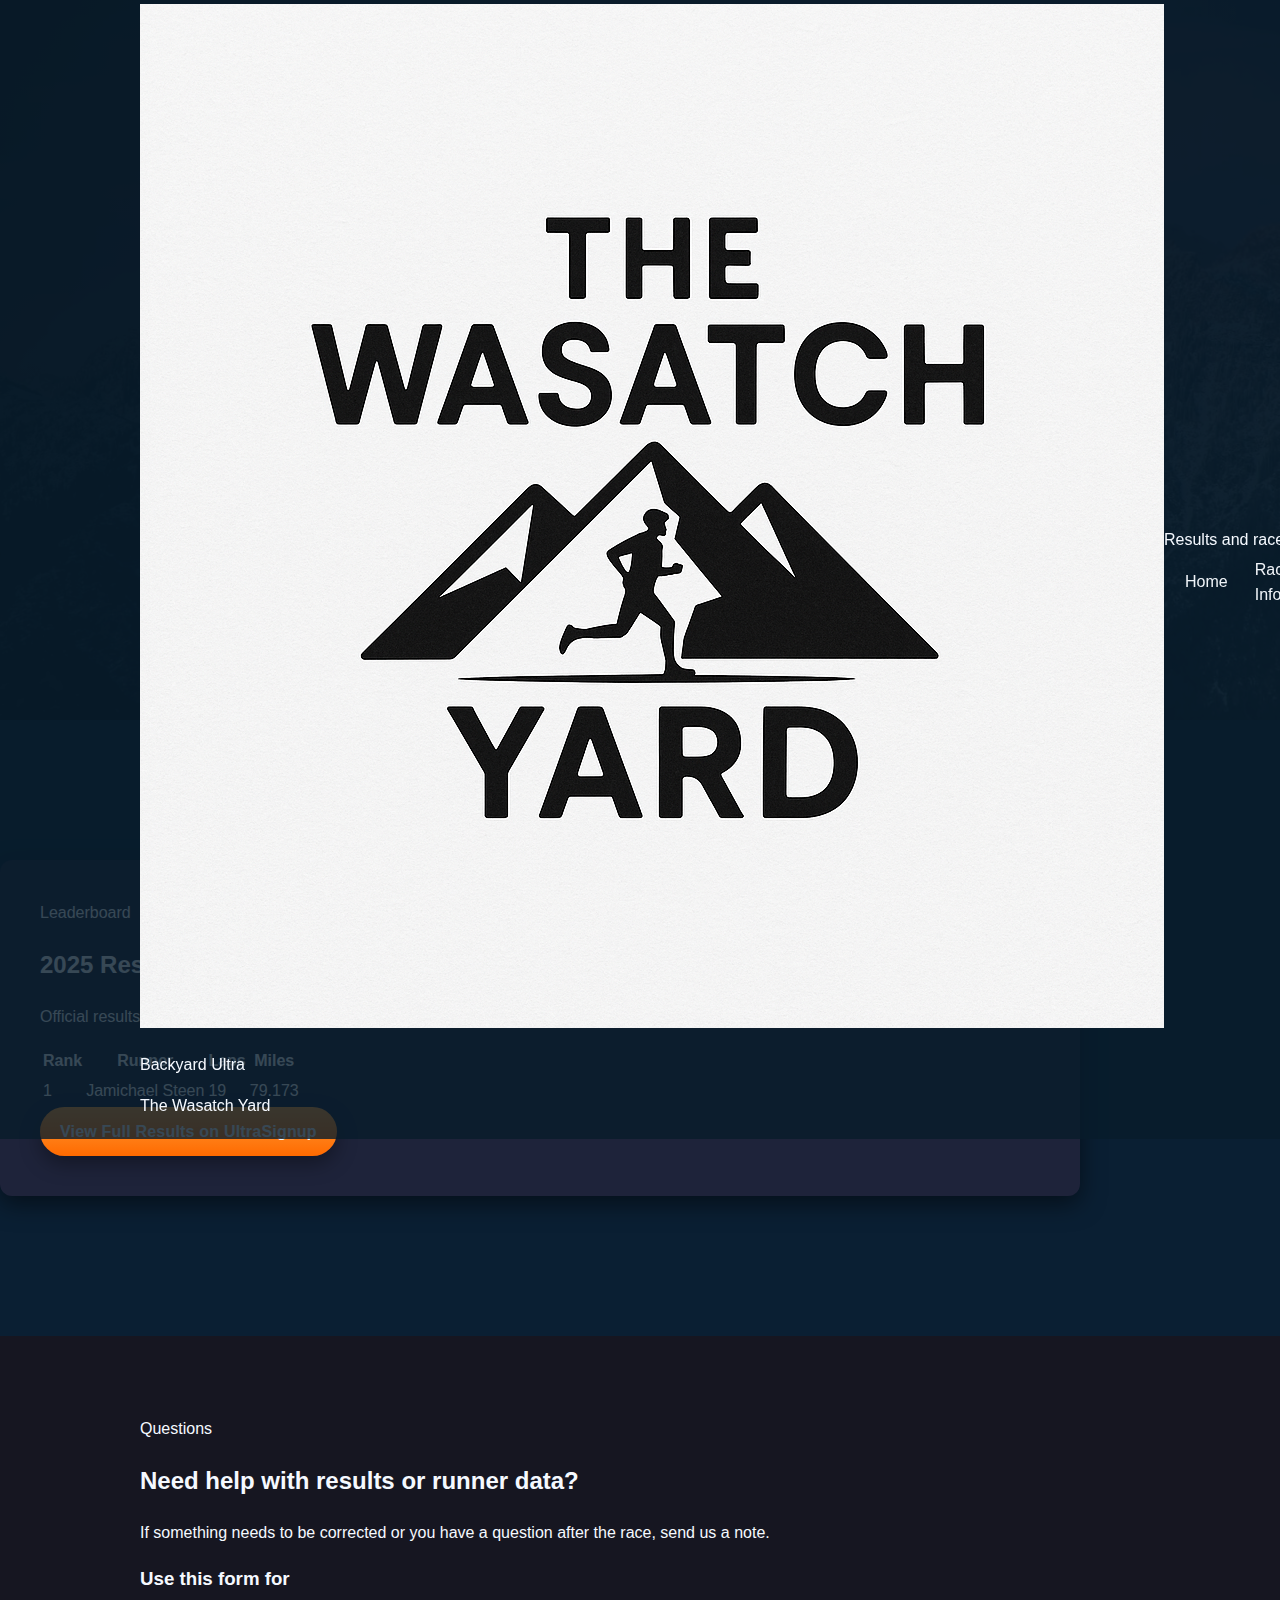
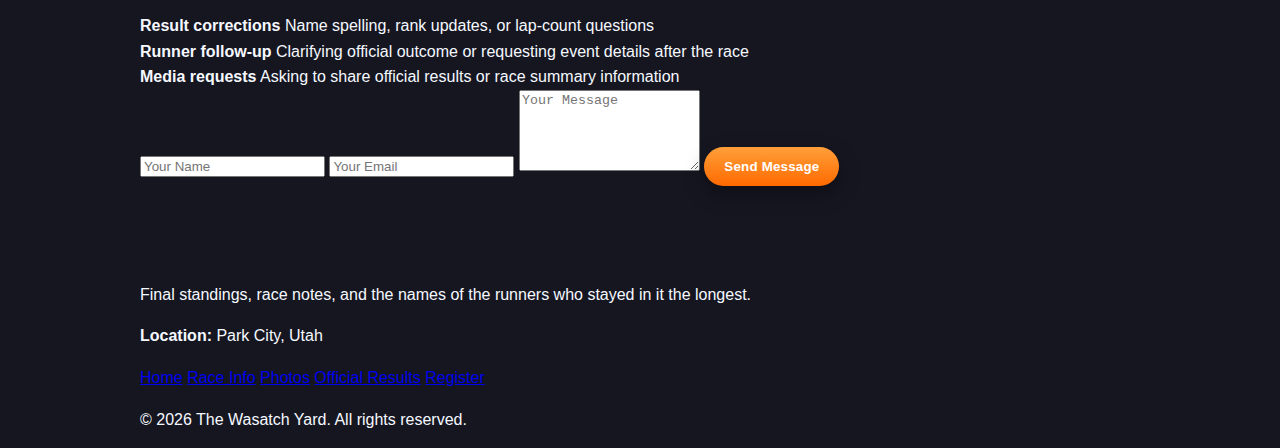
<file: results.html>
<!DOCTYPE html>
<html lang="en">
<head>
  <meta charset="UTF-8">
  <meta name="viewport" content="width=device-width, initial-scale=1.0">
  <title>The Wasatch Yard - Results</title>
  <link rel="icon" href="assets/favicon.png">
  <link rel="stylesheet" href="style.css">
</head>
<body class="results-page">

<header class="navbar">
  <div class="container nav-inner">
    <div class="brand">
      <div class="brand-mark" aria-label="The Wasatch Yard logo">
        <img src="assets/favicon.png" alt="The Wasatch Yard logo">
      </div>
      <div class="brand-copy">
        <p class="eyebrow">Backyard Ultra</p>
        <p class="title">The Wasatch Yard</p>
      </div>
    </div>

    <div class="nav-shell">
      <div class="nav-badge">Results and race history</div>
      <div class="hamburger" id="hamburger" aria-label="Toggle navigation" aria-expanded="false" role="button" tabindex="0">
        <div class="hamburger-inner">
          <span></span>
          <span></span>
          <span></span>
        </div>
      </div>
      <nav>
        <ul>
          <li><a href="index.html">Home</a></li>
          <li><a href="race-info.html">Race Info</a></li>
          <li><a href="photos.html">Photos</a></li>
          <li><a href="results.html" class="active">Results</a></li>
          <li><a class="btn-nav" href="https://ultrasignup.com/register.aspx?did=131654" target="_blank" rel="noopener">Register</a></li>
        </ul>
      </nav>
    </div>
  </div>
</header>

<section class="hero small-hero">
  <div class="overlay"></div>
  <div class="container hero-grid">
    <div class="hero-card content">
      <div class="hero-kicker">After the last lap</div>
      <p class="location">Park City, Utah</p>
      <h1>Race Results</h1>
      <div class="hero-copy">
        <p>Official race results are hosted on UltraSignup, with final standings, lap counts, and runner details available there.</p>
        <p class="event-date">Use the link below to view the official UltraSignup results page.</p>
      </div>
      <div class="buttons">
        <a class="btn-primary" href="https://ultrasignup.com/results_event.aspx?did=131654" target="_blank" rel="noopener">View Official Results</a>
      </div>
    </div>
  </div>
</section>

<section class="section dark section-band fade-section">
  <div class="container card-section">
    <div class="section-intro">
      <span class="section-label">Leaderboard</span>
      <h2>2025 Results</h2>
      <p>Official results are maintained on UltraSignup. This leaderboard highlights the top performance from the 2025 race.</p>
    </div>

    <div class="table-card">
      <table>
        <thead>
          <tr>
            <th>Rank</th>
            <th>Runner</th>
            <th>Laps</th>
            <th>Miles</th>
          </tr>
        </thead>
        <tbody>
          <tr>
            <td>1</td>
            <td>Jamichael Steen</td>
            <td>19</td>
            <td>79.173</td>
          </tr>
        </tbody>
      </table>
    </div>

    <div class="buttons">
      <a class="btn-primary" href="https://ultrasignup.com/results_event.aspx?did=131654" target="_blank" rel="noopener">View Full Results on UltraSignup</a>
    </div>
  </div>
</section>

<section class="section section-tight-top contact-section fade-section">
  <div class="container">
    <div class="section-intro">
      <span class="section-label">Questions</span>
      <h2>Need help with results or runner data?</h2>
      <p>If something needs to be corrected or you have a question after the race, send us a note.</p>
    </div>

    <div class="contact-grid">
      <div class="contact-panel panel">
        <h3>Use this form for</h3>
        <div class="contact-list">
          <div>
            <strong>Result corrections</strong>
            <span>Name spelling, rank updates, or lap-count questions</span>
          </div>
          <div>
            <strong>Runner follow-up</strong>
            <span>Clarifying official outcome or requesting event details after the race</span>
          </div>
          <div>
            <strong>Media requests</strong>
            <span>Asking to share official results or race summary information</span>
          </div>
        </div>
      </div>

      <form class="contact-form" action="https://formspree.io/f/xldobnzq" method="POST">
        <input type="text" name="Name" placeholder="Your Name" required>
        <input type="email" name="Email" placeholder="Your Email" required>
        <textarea name="Message" rows="5" placeholder="Your Message" required></textarea>
        <button type="submit">Send Message</button>
      </form>
    </div>
  </div>
</section>

<footer class="footer">
  <div class="container">
    <div class="footer-info">
      <p>Final standings, race notes, and the names of the runners who stayed in it the longest.</p>
      <p><strong>Location:</strong> Park City, Utah</p>
    </div>
    <div class="footer-links">
      <a href="index.html">Home</a>
      <a href="race-info.html">Race Info</a>
      <a href="photos.html">Photos</a>
      <a href="https://ultrasignup.com/results_event.aspx?did=131654" target="_blank" rel="noopener">Official Results</a>
      <a href="https://ultrasignup.com/register.aspx?did=131654" target="_blank" rel="noopener">Register</a>
    </div>
  </div>
  <div class="container footer-bottom">
    <p>&copy; 2026 The Wasatch Yard. All rights reserved.</p>
  </div>
</footer>

<script>
  document.addEventListener('DOMContentLoaded', function() {
    const fadeEls = document.querySelectorAll('.fade-section');
    const observer = new IntersectionObserver(function(entries, obs) {
      entries.forEach(function(entry) {
        if (entry.isIntersecting) {
          entry.target.classList.add('show');
          obs.unobserve(entry.target);
        }
      });
    }, { threshold: 0.12 });

    fadeEls.forEach(function(el) {
      observer.observe(el);
    });

    const hamburger = document.getElementById('hamburger');
    const nav = document.querySelector('.navbar nav');

    function toggleMenu() {
      const expanded = hamburger.getAttribute('aria-expanded') === 'true';
      hamburger.setAttribute('aria-expanded', String(!expanded));
      nav.classList.toggle('open');
    }

    hamburger.addEventListener('click', toggleMenu);
    hamburger.addEventListener('keydown', function(event) {
      if (event.key === 'Enter' || event.key === ' ') {
        event.preventDefault();
        toggleMenu();
      }
    });
  });
</script>

</body>
</html>
</file>
<file: style.css>
/* Full copy-paste ready style.css file for The Wasatch Yard site */

body {
  margin: 0;
  font-family: Arial, sans-serif;
  line-height: 1.6;
  background-color: #161621;
  color: #F5F9FF;
}

.container {
  width: 90%;
  max-width: 1000px;
  margin: 0 auto;
}

.navbar {
  position: fixed;
  top: 0;
  width: 100%;
  z-index: 100;
  background: rgba(7, 28, 42, 0.8);
  padding: 4px 0;
}

.nav-inner {
  display: flex;
  align-items: center;
  justify-content: space-between;
}

.navbar .logo img {
  width: 24px;
  height: 24px;
  margin-right: 8px;
  flex-shrink: 0;
}

.navbar nav ul {
  display: flex;
  align-items: center;
  margin: 0;
  padding: 0;
  list-style: none;
}

.navbar nav ul li {
  margin-left: 15px;
}

.navbar nav ul li a {
  color: #F0F4F8;
  text-decoration: none;
  font-weight: 500;
  display: block;
  padding: 4px 6px;
}

.navbar a.btn-nav {
  background: #E63946;
  color: #fff;
  padding: 6px 16px;
  border-radius: 20px;
  font-weight: bold;
}

.search input {
  width: 200px;
  padding: 6px 10px;
  border-radius: 6px;
  border: 1px solid #264066;
  background: #0d1d33;
  color: #F5F9FF;
}

.search input::placeholder {
  color: #6c7a99;
}

.hamburger {
  display: none;
  flex-direction: column;
  cursor: pointer;
}

.hamburger span {
  display: block;
  width: 25px;
  height: 3px;
  background: #E63946;
  margin: 4px 0;
  transition: 0.3s;
}

.hero {
  position: relative;
  background-image: linear-gradient(135deg, rgba(7,28,42,0.9) 0%, rgba(17,40,68,0.8) 50%, rgba(34,68,104,0.6) 100%), url('assets/hero.jpg');
  background-size: cover;
  background-position: center;
  height: 80vh;
  display: flex;
  align-items: center;
  justify-content: center;
  text-align: center;
}

.hero .overlay {
  position: absolute;
  top: 0;
  left: 0;
  width: 100%;
  height: 100%;
  background: rgba(0, 0, 0, 0.5);
}

.hero .content {
  position: relative;
  z-index: 1;
  max-width: 700px;
}

.hero h1 {
  font-size: 3rem;
  margin-bottom: 1rem;
}

.hero p {
  font-size: 1.2rem;
  margin-bottom: 2rem;
}

.hero .location {
  font-size: 1rem;
  color: #E63946;
  margin-bottom: 0.5rem;
  letter-spacing: 2px;
  text-transform: uppercase;
}

.hero .tagline {
  font-size: 1.1rem;
  margin-top: 0.5rem;
}

.event-date {
  font-size: 0.9rem;
  color: #8FAAD2;
  margin-top: 0.3rem;
}

/* Countdown */
.countdown {
  display: flex;
  gap: 20px;
  justify-content: center;
  margin: 1.5rem 0;
}

.count-item span:first-child {
  font-size: 2rem;
  font-weight: bold;
  color: #E63946;
}

.count-item .label {
  font-size: 0.8rem;
  color: #E0E1DD;
  margin-top: 0.2rem;
}

.section {
  padding: 80px 0;
  scroll-margin-top: 80px;
}

.card-section {
  background: #1e233a;
  border-radius: 12px;
  padding: 40px;
  margin: 60px 0;
  box-shadow: 0 8px 24px rgba(0, 0, 0, 0.5);
}

.section.dark {
  background: #0a1f33;
}

/* New Sponsor Grid */
.sponsor-grid {
  display: grid;
  gap: 1.25rem;
  justify-content: center;
  grid-template-columns: repeat(2, minmax(160px, 1fr));
}

@media (min-width: 768px) {
  .sponsor-grid {
    grid-template-columns: repeat(4, minmax(180px, 1fr));
  }
  .sponsor-grid .sponsor-card:nth-child(5) {
    grid-column: 2;
  }
  .sponsor-grid .sponsor-card:nth-child(6) {
    grid-column: 3;
  }
}

.sponsor-card a {
  display: grid;
  gap: 0.75rem;
  text-decoration: none;
}

.logo-box {
  aspect-ratio: 1 / 1;
  border-radius: 16px;
  display: grid;
  place-items: center;
  background:
    radial-gradient(120% 120% at 10% 10%, rgba(255,255,255,0.06), transparent 40%),
    radial-gradient(120% 120% at 90% 90%, rgba(0,0,0,0.2), transparent 40%),
    linear-gradient(180deg, rgba(255,255,255,0.06), rgba(0,0,0,0.15));
  border: 1px solid rgba(255,255,255,0.12);
  box-shadow: 0 8px 20px rgba(0,0,0,0.35) inset, 0 6px 18px rgba(0,0,0,0.25);
}

.logo-box img {
  width: 70%;
  height: 70%;
  object-fit: contain;
  filter: drop-shadow(0 3px 6px rgba(0,0,0,0.35));
}

.logo-box.placeholder { opacity: 0.6; }

.sponsor-name {
  text-align: center;
  font-weight: 600;
  color: #F5F9FF;
}

/* Button System */
.btn-primary, .btn-secondary, .btn-nav, .contact-form button {
  --btn-pad-y: 0.75rem;
  --btn-pad-x: 1.25rem;
  --btn-radius: 999px;
  --btn-shadow: 0 8px 20px rgba(0,0,0,0.35);
  display: inline-flex;
  align-items: center;
  justify-content: center;
  padding: var(--btn-pad-y) var(--btn-pad-x);
  border-radius: var(--btn-radius);
  font-weight: 700;
  letter-spacing: 0.2px;
  text-decoration: none;
  border: none;
  cursor: pointer;
  transition: transform 120ms ease, box-shadow 120ms ease, opacity 120ms ease;
}

.btn-primary, .btn-nav, .contact-form button {
  color: #fff;
  background: linear-gradient(180deg, #ff9f3a, #ff6a00);
  box-shadow: var(--btn-shadow);
}

.btn-primary:hover, .btn-nav:hover, .contact-form button:hover {
  transform: translateY(-1px);
}

.btn-primary:active, .btn-nav:active, .contact-form button:active {
  transform: translateY(0);
  opacity: 0.9;
}

.btn-secondary {
  color: #fff;
  background: transparent;
  border: 2px solid rgba(255,255,255,0.55);
}

.btn-secondary:hover {
  background: rgba(255,255,255,0.08);
}

.navbar .btn-nav {
  padding: 0.5rem 0.9rem;
  font-size: 0.95rem;
}

.buttons a, .sponsor-cta a {
  color: inherit;
}
/* =========================
STATS SECTION (Bubble Style)
========================= */


.stats-grid {
display: flex;
flex-wrap: wrap;
gap: 20px;
justify-content: center;
}


.stat-card {
flex: 1 1 240px;
display: flex;
align-items: center;
gap: 16px;
background: #0f1a2f;
border-radius: 12px;
padding: 20px 24px;
box-shadow: 0 8px 20px rgba(0,0,0,0.35) inset, 0 6px 18px rgba(0,0,0,0.25);
transition: transform 0.15s ease, box-shadow 0.15s ease;
}


.stat-card:hover {
transform: translateY(-2px);
box-shadow: 0 8px 24px rgba(0,0,0,0.5);
}


.icon-bubble {
width: 48px;
height: 48px;
border-radius: 12px;
display: flex;
align-items: center;
justify-content: center;
font-size: 1.5rem;
color: #fff;
flex-shrink: 0;
box-shadow: 0 6px 16px rgba(0,0,0,0.3);
}


.icon-bubble.blue {
background: linear-gradient(135deg, #3a7bd5, #3a6073);
}
.icon-bubble.purple {
background: linear-gradient(135deg, #9c27b0, #673ab7);
}
.icon-bubble.orange {
background: linear-gradient(135deg, #ff9f3a, #ff6a00);
}


.stat-text .value {
font-size: 1.8rem;
font-weight: 700;
color: #fff;
margin-bottom: 4px;
}


.stat-text .label {
font-size: 0.9rem;
color: #cbd5e1;
}

/* =========================
WHY SECTION (Bubble Style)
========================= */


.why-grid {
display: flex;
flex-wrap: wrap;
gap: 20px;
justify-content: center;
}


.why-card {
flex: 1 1 260px;
display: flex;
align-items: center;
gap: 16px;
background: #0f1a2f;
border-radius: 12px;
padding: 20px 24px;
box-shadow: 0 8px 20px rgba(0,0,0,0.35) inset, 0 6px 18px rgba(0,0,0,0.25);
transition: transform 0.15s ease, box-shadow 0.15s ease;
}


.why-card:hover {
transform: translateY(-2px);
box-shadow: 0 8px 24px rgba(0,0,0,0.5);
}


.why-text h3 {
margin: 0;
font-size: 1.2rem;
font-weight: 700;
color: #fff;
}


.why-text p {
margin: 4px 0 0;
color: #cbd5e1;
font-size: 0.95rem;
}


/* Reuse icon-bubble styles from stats */
.icon-bubble {
width: 48px;
height: 48px;
border-radius: 12px;
display: flex;
align-items: center;
justify-content: center;
font-size: 1.5rem;
color: #fff;
flex-shrink: 0;
box-shadow: 0 6px 16px rgba(0,0,0,0.3);
}


.icon-bubble.blue { background: linear-gradient(135deg, #3a7bd5, #3a6073); }
.icon-bubble.orange { background: linear-gradient(135deg, #ff9f3a, #ff6a00); }
.icon-bubble.purple { background: linear-gradient(135deg, #9c27b0, #673ab7); }

/* Responsive */
@media (max-width: 768px) {
  .navbar nav ul {
    display: none;
    flex-direction: column;
    background-color: #1e233a;
    position: absolute;
    top: 100%;
    right: 0;
    width: 200px;
    border-radius: 0 0 8px 8px;
    padding: 10px 0;
  }

  .navbar nav.open ul {
    display: flex;
  }

  .hamburger {
    display: flex;
  }

  .search {
    display: none;
  }
}

/* Unified Course & Route section */
.route-section .location-card{background:#0b1426;border:1px solid #142544;border-radius:16px;padding:18px;margin:18px auto;max-width:900px}
.route-section .location-card a{color:#4ea1ff}
.route-embed .strava-embed-placeholder{width:100%; max-width:100%;}
.route-embed .btn.btn-text{margin-bottom:10px}

/* Multi-logo row in navbar */
.navbar .logo {
  display: flex;
  align-items: center;
  gap: 8px;
}

/* Allow sponsor-card without links to inherit grid layout */
.sponsor-card {
  display: grid;
  gap: 0.75rem;
  justify-items: center;
}

/* Center the "Presented by" section */
#presented-by {
  text-align: center;
}

/* Make its sponsor grid truly centered with 3 equal columns on desktop */
@media (min-width: 768px) {
  #presented-by .sponsor-grid {
    grid-template-columns: repeat(3, minmax(180px, 1fr));
    justify-content: center;
  }
}
</file>
